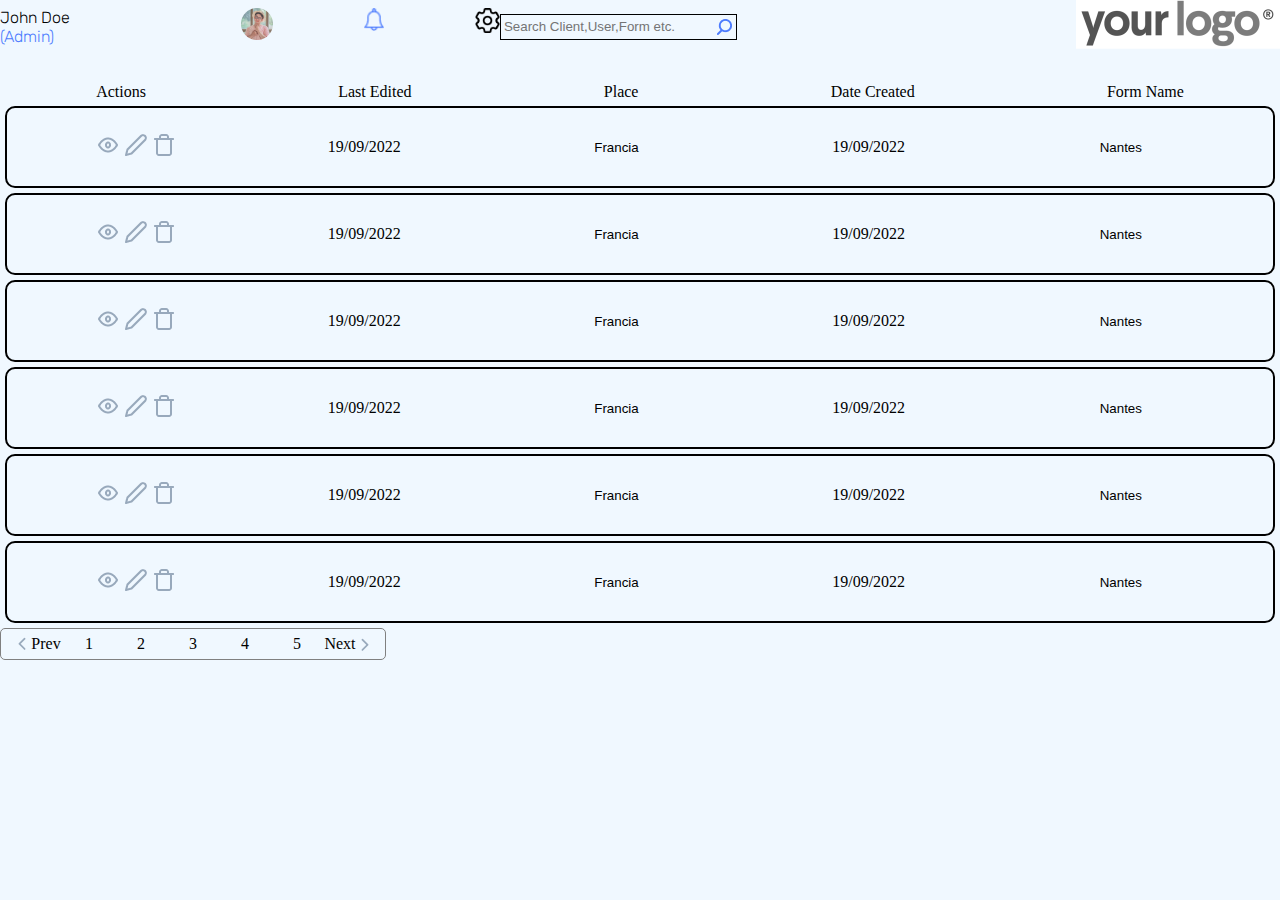
<file: index.html>
<!DOCTYPE html>
<html lang="en">
<head>
    <meta charset="UTF-8">
    <meta name="viewport" content="width=device-width, initial-scale=1.0">
    <title>Exercicio Borja</title>
    <link href="./css/estilo.css" rel="stylesheet">
    <link rel="preconnect" href="https://fonts.googleapis.com">
    <link rel="preconnect" href="https://fonts.gstatic.com" crossorigin>
    <link href="https://fonts.googleapis.com/css2?family=Kode+Mono:wght@400..700&display=swap" rel="stylesheet">
    <link rel="preconnect" href="https://fonts.googleapis.com">
    <link rel="preconnect" href="https://fonts.gstatic.com" crossorigin>
    <link href="https://fonts.googleapis.com/css2?family=Rubik:ital,wght@0,300..900;1,300..900&display=swap" rel="stylesheet">

</head>
<body>
<div class="wrapper-header">
    <header>
            <div class="perfil-axustes">
                    <div class="perfil rubik-letra">
                        <div class="nome">
                            <div class="flex-01">
                                John Doe
                            </div>
                            <div class="admin">
                                (Admin)
                            </div>
                        </div>
                    </div>
                    <div class="flex-05">
                        <img src="./imagenes/Img.png" alt="persona"></div>
                        <div class="flex-05">
                            <img class="campana" src="./imagenes/campana.png" alt="campana">
                        </div>
                        <div class="flex-01">
                            <img class="ajustes" src="./imagenes/ajuste.png">
                        </div>
            </div>
            
            <div class="imaxenaxustes">
                <input type="text" placeholder="Search Client,User,Form etc.">
                <img src="./imagenes/search.png" alt="Search">
            </div>
            <div class="logo">
                <img src="./imagenes/logo.png">
            </div>        
    </header>
</div>   
<div class="titulos">
<div>
    Actions
</div>
<div>
    Last Edited
</div>
<div>
    Place
</div>
<div>
    Date Created
</div>
<div>
    Form Name
</div>

</div>
<div class="wrapper-main">
    <main>
        <div class="lista">
            <div class="actions">
                <img src="./imagenes/ollo.png">
                <img src="./imagenes/edit.png">
                <img src="./imagenes/delete.png">
            </div>
            <time class= "lastedited">
                19/09/2022
            </time>
            <input type="text" readonly class="formname" value="Francia"/>
            <time class="datecreated">
                19/09/2022
            </time>
            <input type="text" readonly class="formname" value="Nantes"/>
        </div>
        <div class="lista">
            <div class="actions">
                <img src="./imagenes/ollo.png">
                <img src="./imagenes/edit.png">
                <img src="./imagenes/delete.png">
            </div>
            <time class= "lastedited">
                19/09/2022
            </time>
            <input type="text" readonly class="formname" value="Francia"/>
            <time class="datecreated">
                19/09/2022
            </time>
            <input type="text" readonly class="formname" value="Nantes"/>
        </div>
        <div class="lista">
            <div class="actions">
                <img src="./imagenes/ollo.png">
                <img src="./imagenes/edit.png">
                <img src="./imagenes/delete.png">
            </div>
            <time class= "lastedited">
                19/09/2022
            </time>
            <input type="text" readonly class="formname" value="Francia"/>
            <time class="datecreated">
                19/09/2022
            </time>
            <input type="text" readonly class="formname" value="Nantes"/>
        </div>
        <div class="lista">
            <div class="actions">
                <img src="./imagenes/ollo.png">
                <img src="./imagenes/edit.png">
                <img src="./imagenes/delete.png">
            </div>
            <time class= "lastedited">
                19/09/2022
            </time>
            <input type="text" readonly class="formname" value="Francia"/>
            <time class="datecreated">
                19/09/2022
            </time>
            <input type="text" readonly class="formname" value="Nantes"/>
        </div>
        <div class="lista">
            <div class="actions">
                <img src="./imagenes/ollo.png">
                <img src="./imagenes/edit.png">
                <img src="./imagenes/delete.png">
            </div>
            <time class= "lastedited">
                19/09/2022
            </time>
            <input type="text" readonly class="formname" value="Francia"/>
            <time class="datecreated">
                19/09/2022
            </time>
            <input type="text" readonly class="formname" value="Nantes"/>
        </div>
        <div class="lista">
            <div class="actions">
                <img src="./imagenes/ollo.png">
                <img src="./imagenes/edit.png">
                <img src="./imagenes/delete.png">
            </div>
            <time class= "lastedited">
                19/09/2022
            </time>
            <input type="text" readonly class="formname" value="Francia"/>
            <time class="datecreated">
                19/09/2022
            </time>
            <input type="text" readonly class="formname" value="Nantes"/>
        </div>
        <div class="numeros">
                
            <div>
                <img src="./imagenes/left.png"> <div>Prev</div>
            </div>
            <div>
            1
            </div>
            <div>
            2
            </div>
            <div>
            3
            </div>
            <div>
            4
            </div>
            <div>
            5
            </div>
            <div>
            <div>Next</div> <img src="./imagenes/right.png">
            </div>
        </div>
     


    </main>
</div>






      
</body>
</html>
</file>
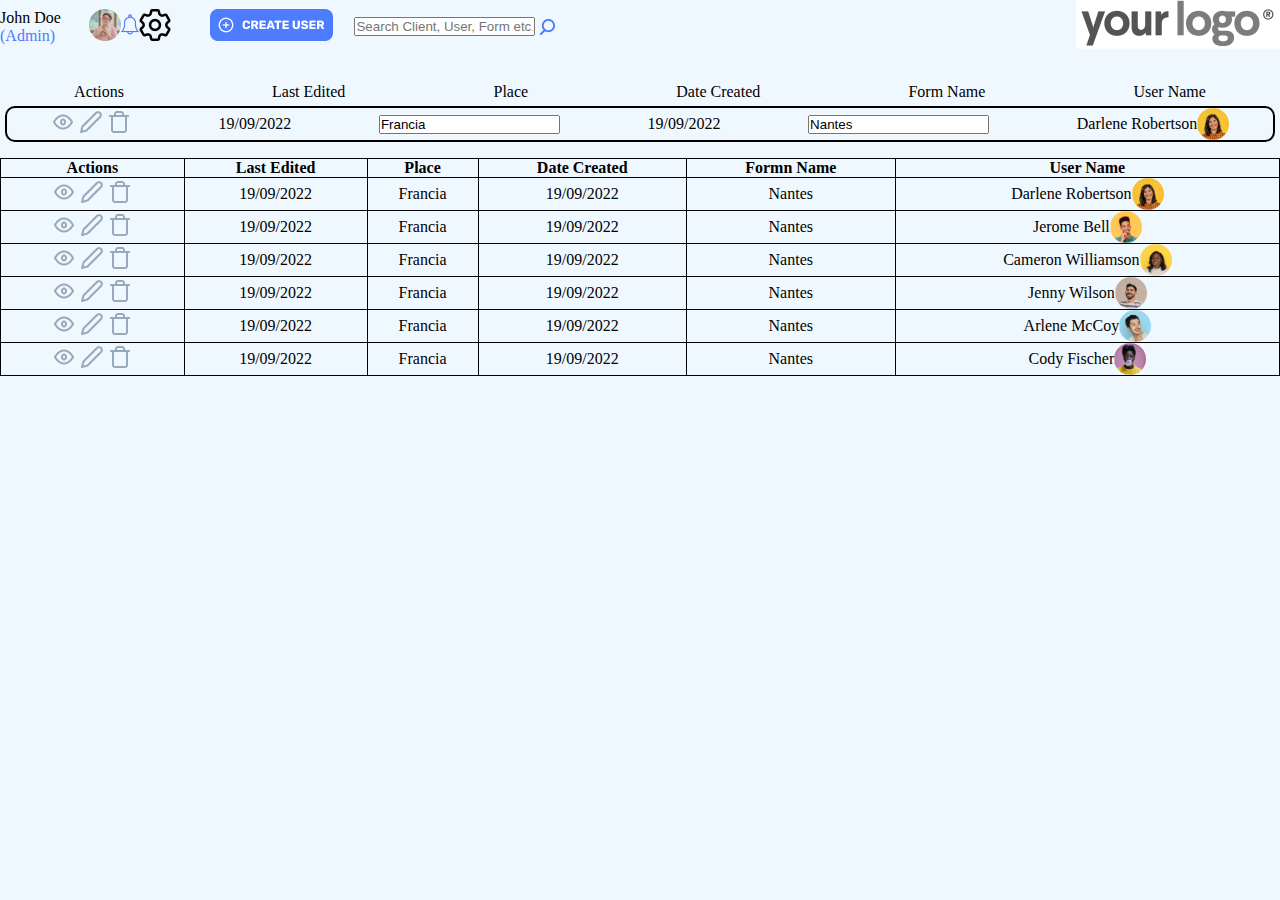
<file: admin.html>
<!DOCTYPE html>
<html lang="en">
<head>
    <meta charset="UTF-8">
    <meta name="viewport" content="width=device-width, initial-scale=1.0">
    <title>ExercicioBorja2</title>
    <link href="./css/estiloadmin.css" rel="stylesheet">
</head>
<body>
    <div class="wrapper-header">
        <header>
                <div class="perfil-axustes">
                    <div>
                        <div class="nome">
                            John Doe
                         </div>   
                          <div class="admin">
                            (Admin)
                          </div>
                    </div>
                    <div class="perfil">
                        <div>
                            <img src="./imagenes/usuario.png" alt="foto-perfil">
                        </div>
                        <div>
                            <img src="./imagenes/campana.png" alt="campana">
                        </div>
                        <div>
                            <img src="./imagenes/ajuste.png">
                        </div>
                    </div>
                    <div class="buscador">
                        <div>
                            <img src="./imagenes/Frame 5.png" alt="Frame">
                        </div>
                        <div class="imaxenaxustes">
                            <input type="text" placeholder="Search Client, User, Form etc.">
                            <img src="./imagenes/search.png" alt="Search">
                        </div>
                    </div>
                    </div>
                    <div class="logo">
                        <img src="./imagenes/logo.png">
                    </div>
        </header>
    </div>
    <div class="titulos">
        <div>
            Actions
        </div>
        <div>
            Last Edited
        </div>
        <div>
            Place
        </div>
        <div>
            Date Created
        </div>
        <div>
            Form Name
        </div>
        <div>
            User Name
        </div>
    </div>
        <div>
            <main>
                <div class="lista">
                    <div class="actions">
                        <img src="./imagenes/ollo.png">
                        <img src="./imagenes/edit.png">
                        <img src="./imagenes/delete.png">
                    </div>
                    <time class= "lastedited">
                        19/09/2022
                    </time>
                    <input type="text" readonly class="formname" value="Francia"/>
                    <time class="datecreated">
                        19/09/2022
                    </time>
                    <input type="text" readonly class="formname" value="Nantes"/>
                    <div class="perfiles"> 
                        <div>
                            Darlene Robertson
                        </div>
                        <img src="./imagenes/Robertson.png">
                    </div>
                </div>





            </main>
        </div>

        <table>
 
            <tr>
              <th>Actions</th>
              <th>Last Edited</th>
              <th>Place</th>
              <th>Date Created</th>
              <th>Formn Name</th>
              <th>User Name</th>
            </tr>
            <tr>
            <td>
                <div class="actions">
                <img src="./imagenes/ollo.png">
                <img src="./imagenes/edit.png">
                <img src="./imagenes/delete.png">
            </div>
            </td>
              <td>19/09/2022</td>
              <td>Francia</td>
              <td>19/09/2022</td>
              <td>Nantes</td>
              <td><div class="perfiles"> 
                <div>
                    Darlene Robertson
                </div>
                <img src="./imagenes/Robertson.png">
            </div></td>
            </tr>
            <tr>
                <td>
                    <div class="actions">
                    <img src="./imagenes/ollo.png">
                    <img src="./imagenes/edit.png">
                    <img src="./imagenes/delete.png">
                </div>
                </td>
                  <td>19/09/2022</td>
                  <td>Francia</td>
                  <td>19/09/2022</td>
                  <td>Nantes</td>
                  <td><div class="perfiles"> 
                    <div>
                    Jerome Bell
                    </div>
                    <img src="./imagenes/bell.png">
            </tr>
            <tr>
                <td>
                    <div class="actions">
                    <img src="./imagenes/ollo.png">
                    <img src="./imagenes/edit.png">
                    <img src="./imagenes/delete.png">
                </div>
                </td>
                  <td>19/09/2022</td>
                  <td>Francia</td>
                  <td>19/09/2022</td>
                  <td>Nantes</td>
                  <td><div class="perfiles"> 
                    <div>
                    Cameron Williamson
                    </div>
                    <img src="./imagenes/Williamson.png">
            </tr>
            <tr>
                <td>
                    <div class="actions">
                    <img src="./imagenes/ollo.png">
                    <img src="./imagenes/edit.png">
                    <img src="./imagenes/delete.png">
                </div>
                </td>
                  <td>19/09/2022</td>
                  <td>Francia</td>
                  <td>19/09/2022</td>
                  <td>Nantes</td>
                  <td><div class="perfiles"> 
                    <div>
                    Jenny Wilson
                    </div>
                    <img src="./imagenes/Wilson.png">
            </tr>
            <tr>
                <td>
                    <div class="actions">
                    <img src="./imagenes/ollo.png">
                    <img src="./imagenes/edit.png">
                    <img src="./imagenes/delete.png">
                </div>
                </td>
                  <td>19/09/2022</td>
                  <td>Francia</td>
                  <td>19/09/2022</td>
                  <td>Nantes</td>
                  <td><div class="perfiles"> 
                    <div>
                    Arlene McCoy
                    </div>
                    <img src="./imagenes/McCoy.png">
            </tr>
            <tr>
                <td>
                    <div class="actions">
                    <img src="./imagenes/ollo.png">
                    <img src="./imagenes/edit.png">
                    <img src="./imagenes/delete.png">
                </div>
                </td>
                  <td>19/09/2022</td>
                  <td>Francia</td>
                  <td>19/09/2022</td>
                  <td>Nantes</td>
                  <td><div class="perfiles"> 
                    <div>
                    Cody Fischer
                    </div>
                    <img src="./imagenes/Cody.png">
            </tr>
          </table>

</body>
</html>
</file>
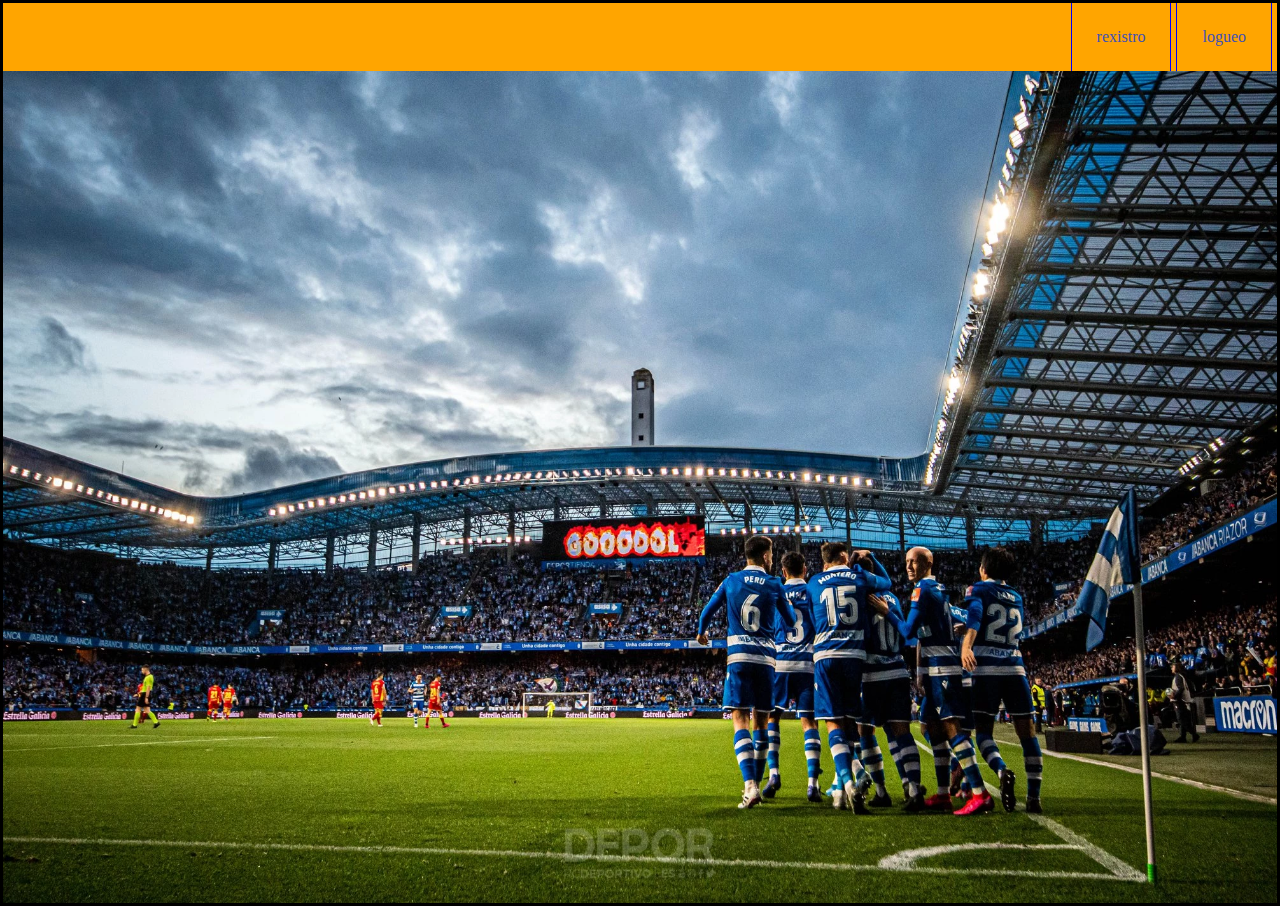
<file: home.html>
<!DOCTYPE html>
<html lang="en">
<head>
    <meta charset="UTF-8">
    <meta name="viewport" content="width=device-width, initial-scale=1.0">
    <title>Document</title>
    <link rel="stylesheet" href="./css/home.css">
    <link rel="preconnect" href="https://fonts.googleapis.com">
    <link rel="preconnect" href="https://fonts.gstatic.com" crossorigin>
    <link href="https://fonts.googleapis.com/css2?family=Kode+Mono:wght@400..700&display=swap" rel="stylesheet">
    <link rel="preconnect" href="https://fonts.googleapis.com">
    <link rel="preconnect" href="https://fonts.gstatic.com" crossorigin>
    <link href="https://fonts.googleapis.com/css2?family=Rubik:ital,wght@0,300..900;1,300..900&display=swap" rel="stylesheet">

</head>
<body>
    
<div class="wrapper-menu">
    <a href="./rexistro.html">rexistro</a>
    <a href="./logueo.html">logueo</a>
</div>
</body>
</html>
</file>
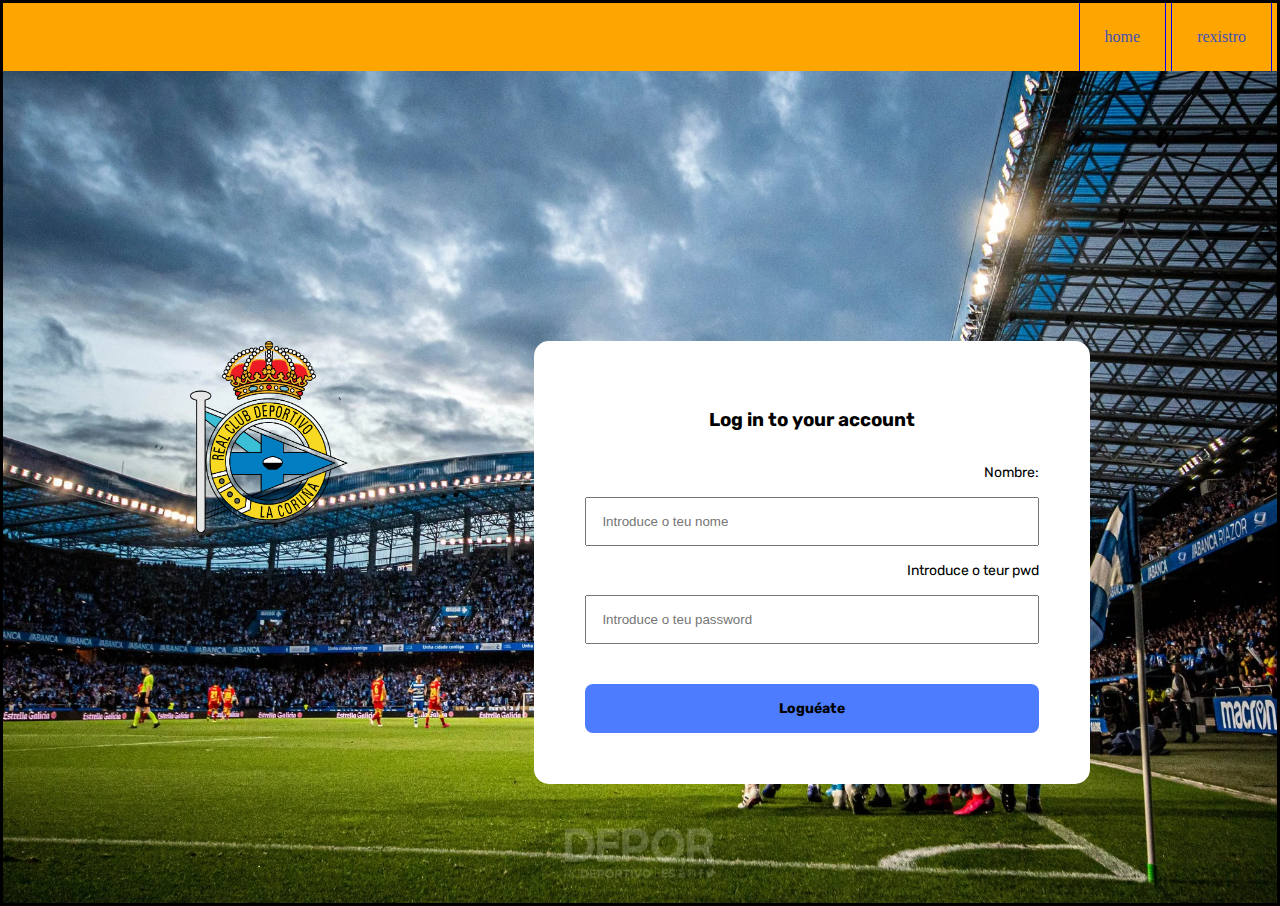
<file: logueo.html>
<!DOCTYPE html>
<html lang="en">
<head>
    <meta charset="UTF-8">
    <meta name="viewport" content="width=device-width, initial-scale=1.0">
    <title>Document</title>
    <link rel="stylesheet" href="./css/logueo.css">

    <link rel="preconnect" href="https://fonts.googleapis.com">
    <link rel="preconnect" href="https://fonts.gstatic.com" crossorigin>
    <link href="https://fonts.googleapis.com/css2?family=Kode+Mono:wght@400..700&display=swap" rel="stylesheet">
    <link rel="preconnect" href="https://fonts.googleapis.com">
    <link rel="preconnect" href="https://fonts.gstatic.com" crossorigin>
    <link href="https://fonts.googleapis.com/css2?family=Rubik:ital,wght@0,300..900;1,300..900&display=swap" rel="stylesheet">

</head>
<body>
    
<div  class="wrapper-menu">
    <a href="./home.html">home</a>
    <a href="./rexistro.html">rexistro</a>
</div>
<main>
    <div>
        <img class="escudo" src="./imagenes/image.png" alt="escudo depor"/>
    </div>
    <div class="wrapper-form">
        <div>
            <h3 class="titulo-form">Log in to your account</h3>
        </div>
        <form action="/my-handling-form-page" method="post">
            <ul>
              <li>
                <label for="name">Nombre:</label>
                <input type="text" id="name" name="user_name"  placeholder="Introduce o teu nome"/>
              </li>
              <li>
                <label for="pwd">Introduce o teur pwd</label>
                <input type="password" id="pwd" name="user_mail" placeholder="Introduce o teu password"/>
              </li>
              <li>
                <button type="submit" >Loguéate</button>
              </li>
            </ul>
          </form>
    </div>
</main>


</body>
</html>
</file>
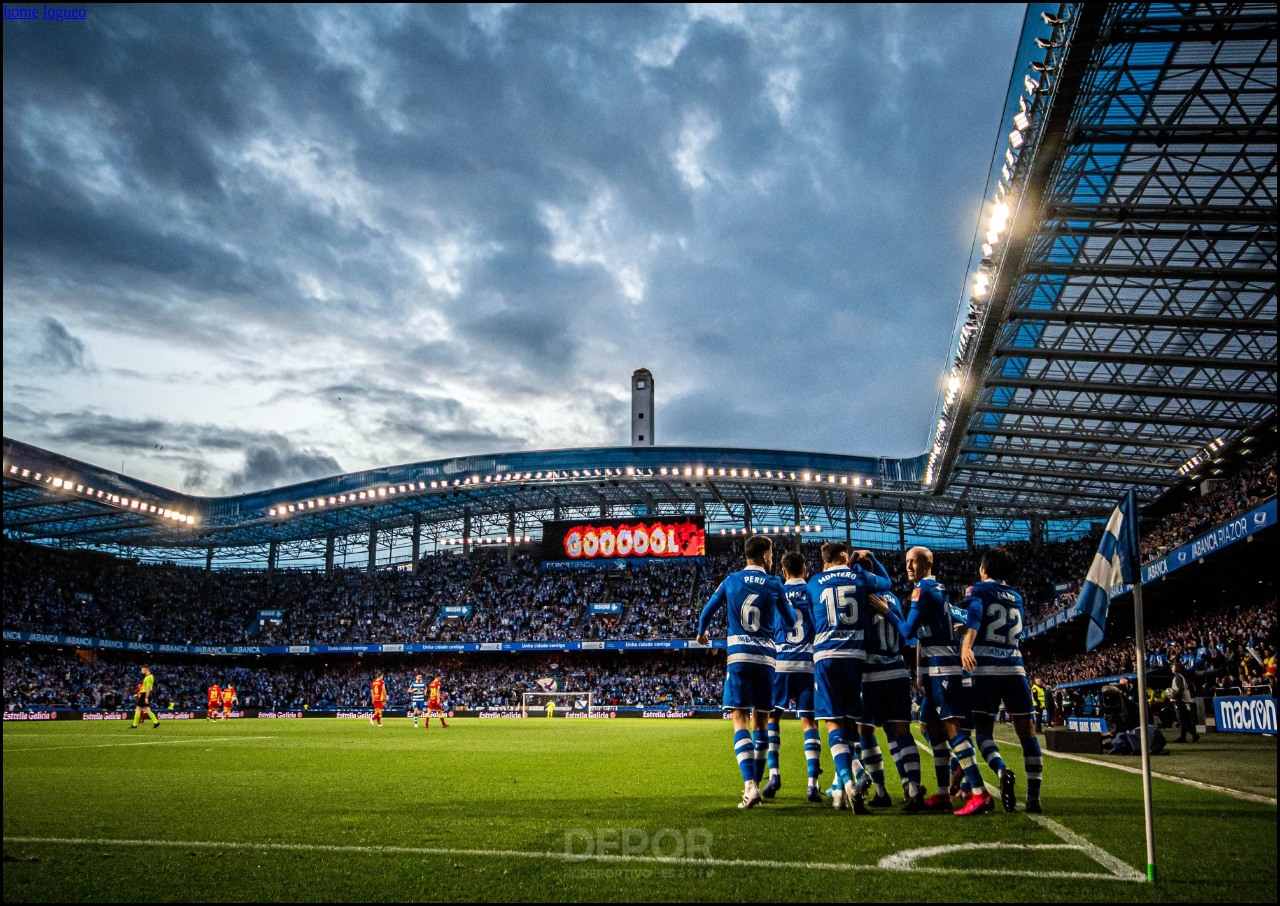
<file: rexistro.html>
<!DOCTYPE html>
<html lang="en">
<head>
    <meta charset="UTF-8">
    <meta name="viewport" content="width=device-width, initial-scale=1.0">
    <title>Document</title>
    <link rel="stylesheet" href="./css/rexistro.css">
    <link rel="preconnect" href="https://fonts.googleapis.com">
    <link rel="preconnect" href="https://fonts.gstatic.com" crossorigin>
    <link href="https://fonts.googleapis.com/css2?family=Kode+Mono:wght@400..700&display=swap" rel="stylesheet">
    <link rel="preconnect" href="https://fonts.googleapis.com">
    <link rel="preconnect" href="https://fonts.gstatic.com" crossorigin>
    <link href="https://fonts.googleapis.com/css2?family=Rubik:ital,wght@0,300..900;1,300..900&display=swap" rel="stylesheet">

</head>
<body>
    
<div  class="wrapper-menu">
    <a href="./home.html">home</a>
    <a href="./logueo.html">logueo</a>
</div>
</body>
</html>
</file>
<file: css/estilo.css>
*{
    margin:0;
    padding: 0;
}
body{
    background-color: aliceblue; 

}
header{
  display: flex;
  align-items: center;
}
.actions{
  border: 0px solid black;
    padding: 20px;
    background-color: aliceblue;
    margin: 5px;
    cursor: pointer;
}
.actions > img{
  border: 0px solid black;
}
.lista{
  border: 2px solid black;
  justify-content: space-around;
  display: flex;
  align-items: center;
  margin: 5px;
  border-radius: 10px;
}

.logo{
  margin-left: auto;
}
input{
  border: none;
  background-color: inherit;
  text-align: center;
  cursor: pointer;
}
.perfil{
  display: flex;
  flex-basis: 150px;
  justify-content: space-between;
  align-items: center;
}
.campana{
  width: 20px;
}
.ajustes{
  width: 25px;
  cursor: pointer;
}
.imaxenaxustes{
  display: flex;
    align-items: center;
    flex-basis: 235px;
    border: 1px solid black;
    justify-content: space-between;
}
.perfil-axustes{
  display: flex;
    flex-basis: 500px;
    justify-content: space-between;
}
.wrapper-main{
}
.numeros{
  display: flex;
  width: 30vw;
  justify-content: space-evenly;
  border: 0.2px solid gray;
  border-radius: 5px;
  align-items: center;
  cursor: pointer;
}
.numeros > div:hover{
  border: 1px solid black;
  border-radius: 5px;
  background-color:#4D7CFE ;
  color: #f8fbfd;
  
}
.numeros > div{
  width: 32px;
  height: 30px;
  display: flex;
  align-items: center;
  justify-content: center;
}
.titulos{
  display: flex;
  justify-content: space-around;
  margin-top: 30px;
}
.admin{
  color: #4D7CFE;
}
.nome{
  background-color: aliceblue;
}
.rubik-letra{
  font-family: "Rubik", sans-serif;
  font-optical-sizing: auto;
  font-weight: 300;
  font-style: normal;
}
</file>
<file: css/estiloadmin.css>
*{
    margin:0;
    padding: 0;
}
body{
    background-color: aliceblue; 
}
header{
  display: flex;
  align-items: center;
}
.perfil-axustes{
    display: flex;
}
.nome{
    background-color: aliceblue;
}
.admin{
    color:#4D7CFE ;
}
.perfil{
    display: flex ;
    align-items: center;
}
.logo{
    margin-left: auto;
}
.titulos{
    display: flex;
    justify-content: space-around;
    margin-top: 30px;
}
.imaxenaxustes{
    display: flex;
    align-items: center;
    flex-basis: 235px;
}
.perfil-axustes{
    width: 600px;
    justify-content: space-between;
}
.buscador{
    display: flex;
    width: 400px;
    justify-content: space-around;
}
.lista{
    border: 2px solid black;
    justify-content: space-around;
    display: flex;
    align-items: center;
    margin: 5px;
    border-radius: 10px;
}
.perfiles{
    display: flex;
    align-items: center;
    justify-content: center;
}

table {
    width: 100%;
    margin-top: 1rem;
    border-collapse: collapse;
    text-align: center;
  }
  td,
  th {
    border: 1px solid black;
  }
</file>
<file: css/home.css>
*{
    margin: 0;
    padding: 0;
}
body{
    border: 3px solid black;
    background-image: url("../imagenes/2910528.webp");
    background-size: 100% 100%;
    height: 100vh;
    background-repeat: no-repeat;
}
footer{
    position: absolute;
    bottom: 0;
    border: 1px solid;
    margin: 5px;
}
.o-div{
    background-color: blue;
}

.enlace{
    background-color: gold;
}
a{
    
    text-decoration: none;
    color: #3F51B5;
    border-right: 1px solid blue;
    border-left: 1px solid blue;
    padding: 25px;
    font-family: fantasy;
    margin-right: 5px;

}
.wrapper-menu{
    display: flex;
    background-color: orange;
    justify-content: right;
}
</file>
<file: css/logueo.css>
*{
    margin: 0;
    padding: 0;
}
body{
    border: 3px solid black;
    background-image: url("../imagenes/2910528.webp");
    background-size: 100% 100%;
    height: 100vh;
    background-repeat: no-repeat;
}
footer{
    position: absolute;
    bottom: 0;
    border: 1px solid;
    margin: 5px;
}
.o-div{
    background-color: blue;
}

.enlace{
    background-color: gold;
}
a{
    
    text-decoration: none;
    color: #3F51B5;
    border-right: 1px solid blue;
    border-left: 1px solid blue;
    padding: 25px;
    font-family: fantasy;
    margin-right: 5px;

}
.wrapper-menu{
    display: flex;
    background-color: orange;
    justify-content: right;
}

.wrapper-form{
    
    background-color: white;
    padding: 50px;
    border: 1px solid transparent;
    border-radius: 15px;
    display: flex;
    flex-direction: column;
    align-items: center;
    line-height: 3;
}
.escudo{
    height: 15vw;
}
main{
    display: flex;
    margin-top: 30vh;
    justify-content: space-evenly;
}
li{
    list-style: none;
    font-family: 'Rubik';
    display: flex;
    flex-direction: column;
    font-style: normal;
    font-size: 14px;
    line-height: 3.5;
    text-align: right;
}

.titulo-form{
    font-family: "Rubik", sans-serif;
    font-optical-sizing: auto;
    font-weight: bold;
    font-style: normal;
    font-size: 32;
}

input{
    width:420px;
    padding: 15px;
}

button{
    margin-top: 40px;
    padding: 15px;
    font-family: "Rubik", sans-serif;
    font-optical-sizing: auto;
    font-weight: bold;
    font-style: normal;
    font-size: 14px;
    background-color: #4D7CFE;
    padding: 15px;
    border: 1px solid transparent;
    border-radius: 8px;
    cursor: pointer;
}
</file>
<file: css/rexistro.css>
*{
    margin: 0;
    padding: 0;
}
body{
    border: 3px solid black;
    background-image: url("../imagenes/2910528.webp");
    background-size: 100% 100%;
    height: 100vh;
    background-repeat: no-repeat;
}
footer{
    position: absolute;
    bottom: 0;
    border: 1px solid;
    margin: 5px;
}
.o-div{
    background-color: blue;
}

.enlace{
    background-color: gold;
}
</file>
